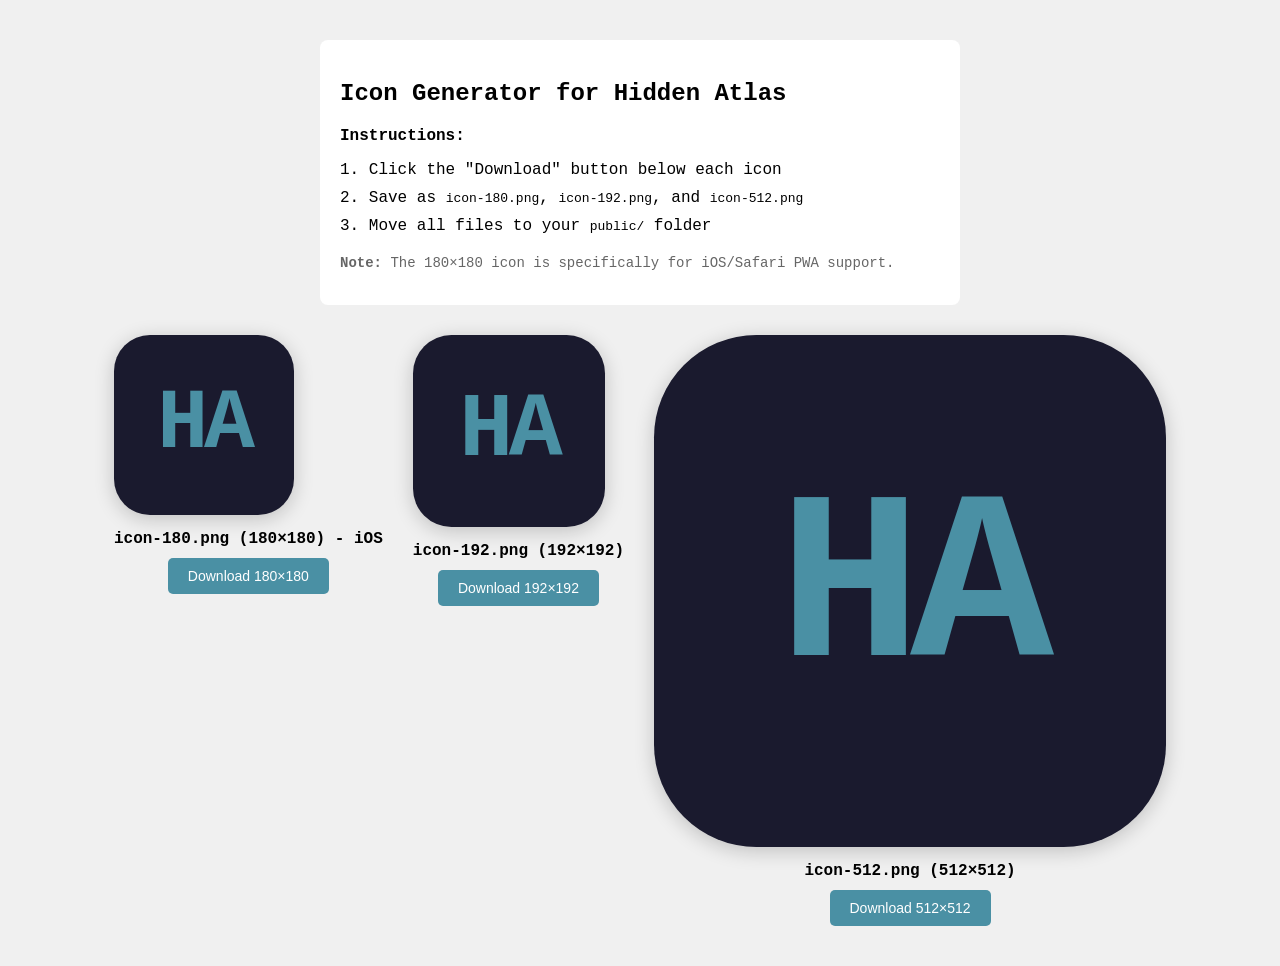
<file: icon-generator.html>
<!DOCTYPE html>
<html lang="en">
<head>
    <meta charset="UTF-8">
    <meta name="viewport" content="width=device-width, initial-scale=1.0">
    <title>Icon Generator - Hidden Atlas</title>
    <style>
        body {
            margin: 0;
            padding: 40px;
            background: #f0f0f0;
            font-family: 'Courier New', monospace;
        }

        .instructions {
            max-width: 600px;
            margin: 0 auto 30px;
            padding: 20px;
            background: white;
            border-radius: 8px;
        }

        .icons {
            display: flex;
            gap: 30px;
            justify-content: center;
            flex-wrap: wrap;
        }

        .icon-container {
            text-align: center;
        }

        .icon {
            background: #1a1a2e;
            display: flex;
            align-items: center;
            justify-content: center;
            border-radius: 20%;
            box-shadow: 0 4px 20px rgba(0,0,0,0.2);
        }

        .icon-192 {
            width: 192px;
            height: 192px;
        }

        .icon-512 {
            width: 512px;
            height: 512px;
        }

        .icon-180 {
            width: 180px;
            height: 180px;
        }

        .icon-text {
            color: #4a90a4;
            font-weight: bold;
            font-family: 'Courier New', monospace;
            letter-spacing: -0.05em;
        }

        .icon-180 .icon-text {
            font-size: 85px;
        }

        .icon-192 .icon-text {
            font-size: 90px;
        }

        .icon-512 .icon-text {
            font-size: 240px;
        }

        label {
            display: block;
            margin-top: 15px;
            font-weight: bold;
        }

        button {
            margin-top: 10px;
            padding: 10px 20px;
            background: #4a90a4;
            color: white;
            border: none;
            border-radius: 5px;
            cursor: pointer;
            font-size: 14px;
        }

        button:hover {
            background: #3a7084;
        }

        .step {
            margin: 10px 0;
        }
    </style>
</head>
<body>
    <div class="instructions">
        <h2>Icon Generator for Hidden Atlas</h2>
        <p><strong>Instructions:</strong></p>
        <div class="step">1. Click the "Download" button below each icon</div>
        <div class="step">2. Save as <code>icon-180.png</code>, <code>icon-192.png</code>, and <code>icon-512.png</code></div>
        <div class="step">3. Move all files to your <code>public/</code> folder</div>
        <p style="margin-top: 20px; color: #666; font-size: 14px;">
            <strong>Note:</strong> The 180×180 icon is specifically for iOS/Safari PWA support.
        </p>
    </div>

    <div class="icons">
        <div class="icon-container">
            <div class="icon icon-180" id="icon180">
                <div class="icon-text">HA</div>
            </div>
            <label>icon-180.png (180×180) - iOS</label>
            <button onclick="downloadIcon('icon180', 180, 'icon-180.png')">Download 180×180</button>
        </div>

        <div class="icon-container">
            <div class="icon icon-192" id="icon192">
                <div class="icon-text">HA</div>
            </div>
            <label>icon-192.png (192×192)</label>
            <button onclick="downloadIcon('icon192', 192, 'icon-192.png')">Download 192×192</button>
        </div>

        <div class="icon-container">
            <div class="icon icon-512" id="icon512">
                <div class="icon-text">HA</div>
            </div>
            <label>icon-512.png (512×512)</label>
            <button onclick="downloadIcon('icon512', 512, 'icon-512.png')">Download 512×512</button>
        </div>
    </div>

    <script>
        async function downloadIcon(elementId, size, filename) {
            const element = document.getElementById(elementId);

            // Create a canvas
            const canvas = document.createElement('canvas');
            canvas.width = size;
            canvas.height = size;
            const ctx = canvas.getContext('2d');

            // Draw background with rounded corners
            const radius = size * 0.2;
            ctx.fillStyle = '#1a1a2e';
            ctx.beginPath();
            ctx.moveTo(radius, 0);
            ctx.lineTo(size - radius, 0);
            ctx.quadraticCurveTo(size, 0, size, radius);
            ctx.lineTo(size, size - radius);
            ctx.quadraticCurveTo(size, size, size - radius, size);
            ctx.lineTo(radius, size);
            ctx.quadraticCurveTo(0, size, 0, size - radius);
            ctx.lineTo(0, radius);
            ctx.quadraticCurveTo(0, 0, radius, 0);
            ctx.closePath();
            ctx.fill();

            // Draw text
            ctx.fillStyle = '#4a90a4';
            ctx.font = `bold ${size * 0.47}px 'Courier New', monospace`;
            ctx.textAlign = 'center';
            ctx.textBaseline = 'middle';
            ctx.fillText('HA', size / 2, size / 2);

            // Download
            canvas.toBlob(blob => {
                const url = URL.createObjectURL(blob);
                const a = document.createElement('a');
                a.href = url;
                a.download = filename;
                a.click();
                URL.revokeObjectURL(url);
            });
        }
    </script>
</body>
</html>
</file>
